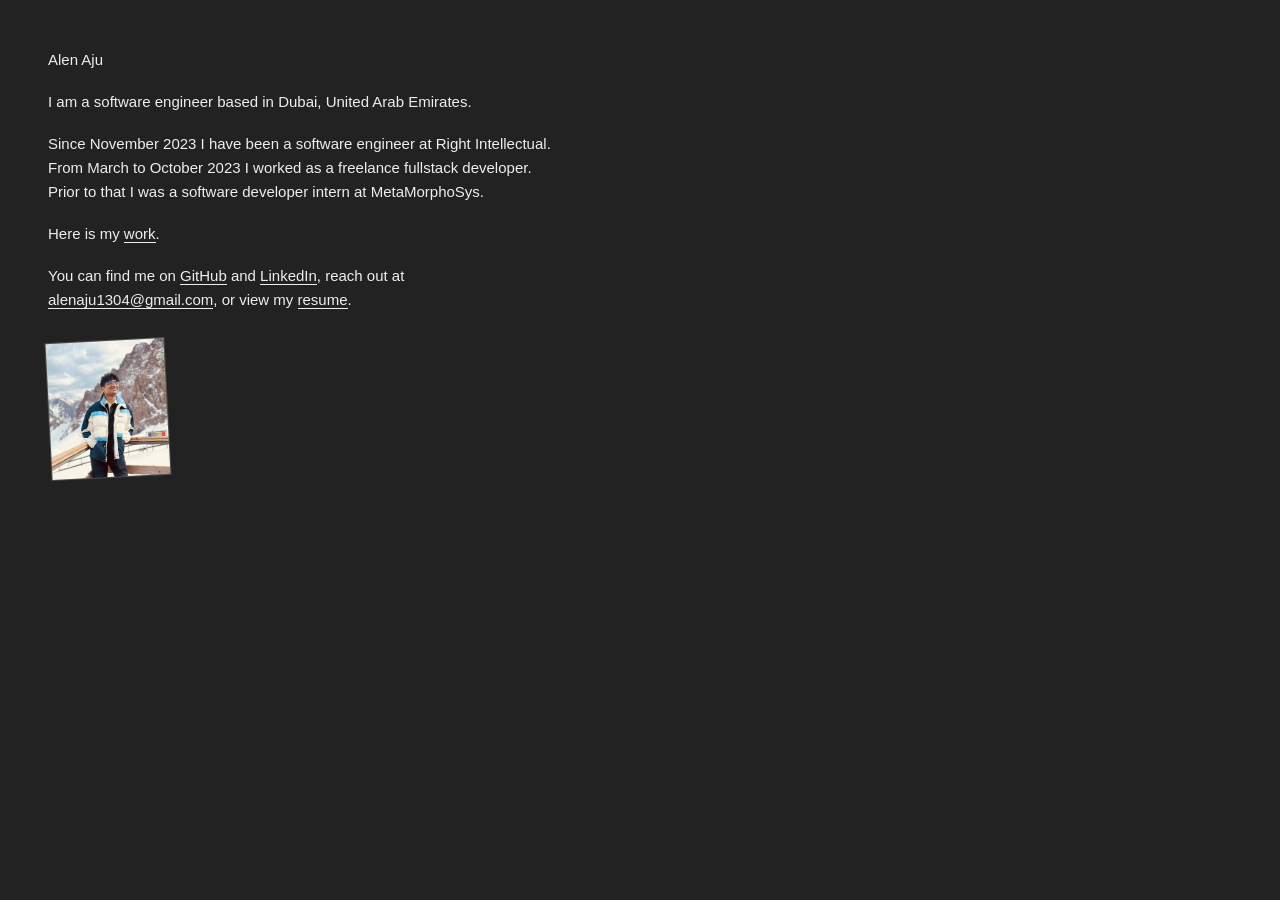
<file: index.html>
<!DOCTYPE html>
<html lang="en">
<head>
  <meta charset="UTF-8">
  <meta name="viewport" content="width=device-width, initial-scale=1">
  <title>Alen Aju</title>
  <meta name="description" content="Software engineer in Dubai.">
  <meta name="author" content="Alen Aju">
  <meta name="robots" content="index, follow">
  <link rel="canonical" href="https://www.alenaju.site/">
  <meta property="og:title" content="Alen Aju">
  <meta property="og:description" content="Software engineer in Dubai.">
  <meta property="og:url" content="https://www.alenaju.site/">
  <meta property="og:type" content="website">
  <meta name="twitter:card" content="summary">
  <meta name="twitter:title" content="Alen Aju">
  <meta name="twitter:description" content="Software engineer in Dubai.">
  <meta name="theme-color" content="#222222">
  <link rel="shortcut icon" href="./assets/images/my-avatar.ico" type="image/x-icon">
  <link href="https://api.fontshare.com/v2/css?f[]=satoshi@400,500&display=swap" rel="stylesheet">
  <link rel="stylesheet" href="./assets/css/style.css">
</head>
<body>
  <main class="detail">
    <h1>Alen Aju</h1>
    <div class="limit">
      <p>I am a software engineer based in Dubai, United Arab Emirates.</p>
      <p>Since November 2023 I have been a software engineer at Right Intellectual. From March to October 2023 I worked as a freelance fullstack developer. Prior to that I was a software developer intern at MetaMorphoSys.</p>
      <p>Here is my <a href="./work.html">work</a>.</p>
      <p>You can find me on <a href="https://github.com/aju-alen" target="_blank" rel="noopener noreferrer">GitHub</a> and <a href="https://linkedin.com/in/aju-alen/" target="_blank" rel="noopener noreferrer">LinkedIn</a>, reach out at <a href="mailto:alenaju1304@gmail.com">alenaju1304@gmail.com</a>, or view my <a href="./2026_Alen_Aju_Resume.pdf" target="_blank" rel="noopener noreferrer">resume</a>.</p>
    </div>
    <figure class="portrait-box">
      <img class="portrait" src="./portrait.jpeg" alt="Alen Aju" width="120" height="120">
    </figure>
  </main>
</body>
</html>
</file>
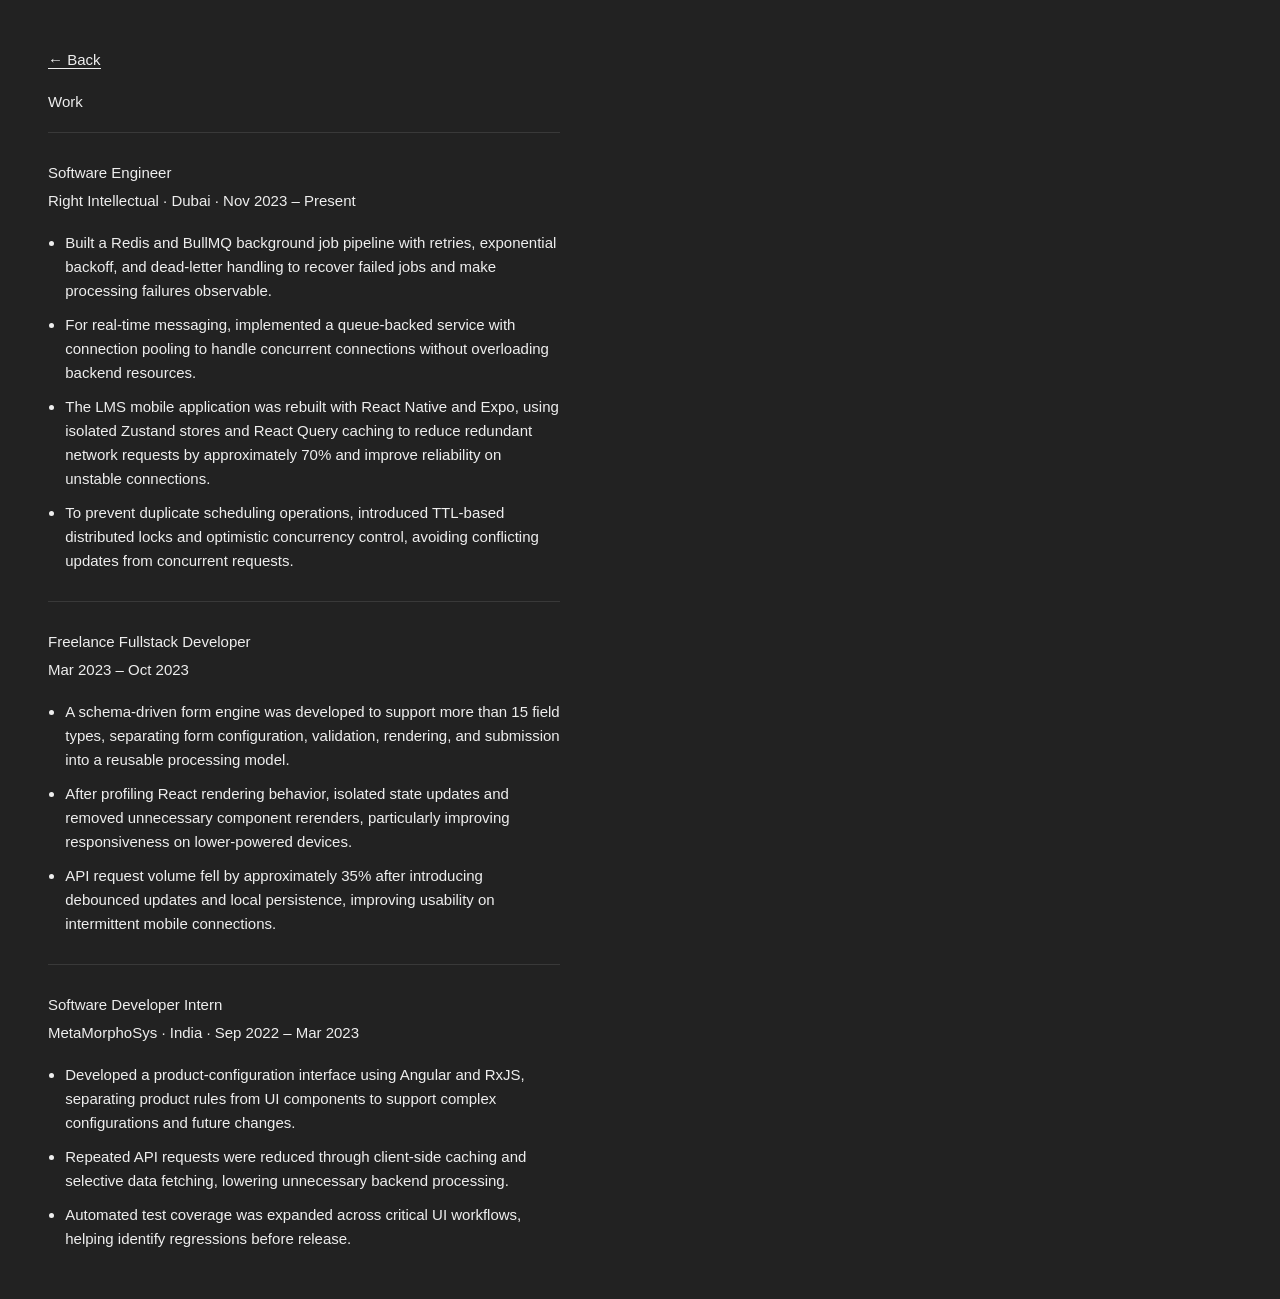
<file: work.html>
<!DOCTYPE html>
<html lang="en">
<head>
  <meta charset="UTF-8">
  <meta name="viewport" content="width=device-width, initial-scale=1">
  <title>Work — Alen Aju</title>
  <meta name="description" content="Work experience of Alen Aju.">
  <meta name="author" content="Alen Aju">
  <meta name="robots" content="index, follow">
  <link rel="canonical" href="https://www.alenaju.site/work.html">
  <meta name="theme-color" content="#222222">
  <link rel="shortcut icon" href="./assets/images/my-avatar.ico" type="image/x-icon">
  <link href="https://api.fontshare.com/v2/css?f[]=satoshi@400,500&display=swap" rel="stylesheet">
  <link rel="stylesheet" href="./assets/css/style.css">
</head>
<body>
  <main class="detail">
    <div class="limit">
      <p class="back">
        <a href="./index.html">← Back</a>
      </p>
      <h1>Work</h1>

      <section class="job">
        <h2>Software Engineer</h2>
        <p class="job-meta">Right Intellectual · Dubai · Nov 2023 – Present</p>
        <ul>
          <li>Built a Redis and BullMQ background job pipeline with retries, exponential backoff, and dead-letter handling to recover failed jobs and make processing failures observable.</li>
          <li>For real-time messaging, implemented a queue-backed service with connection pooling to handle concurrent connections without overloading backend resources.</li>
          <li>The LMS mobile application was rebuilt with React Native and Expo, using isolated Zustand stores and React Query caching to reduce redundant network requests by approximately 70% and improve reliability on unstable connections.</li>
          <li>To prevent duplicate scheduling operations, introduced TTL-based distributed locks and optimistic concurrency control, avoiding conflicting updates from concurrent requests.</li>
        </ul>
      </section>

      <section class="job">
        <h2>Freelance Fullstack Developer</h2>
        <p class="job-meta">Mar 2023 – Oct 2023</p>
        <ul>
          <li>A schema-driven form engine was developed to support more than 15 field types, separating form configuration, validation, rendering, and submission into a reusable processing model.</li>
          <li>After profiling React rendering behavior, isolated state updates and removed unnecessary component rerenders, particularly improving responsiveness on lower-powered devices.</li>
          <li>API request volume fell by approximately 35% after introducing debounced updates and local persistence, improving usability on intermittent mobile connections.</li>
        </ul>
      </section>

      <section class="job">
        <h2>Software Developer Intern</h2>
        <p class="job-meta">MetaMorphoSys · India · Sep 2022 – Mar 2023</p>
        <ul>
          <li>Developed a product-configuration interface using Angular and RxJS, separating product rules from UI components to support complex configurations and future changes.</li>
          <li>Repeated API requests were reduced through client-side caching and selective data fetching, lowering unnecessary backend processing.</li>
          <li>Automated test coverage was expanded across critical UI workflows, helping identify regressions before release.</li>
        </ul>
      </section>
    </div>
  </main>
</body>
</html>
</file>
<file: assets/css/style.css>
:root {
  color-scheme: dark;
  --background-color: #222;
  --text1: #eee;
  --text2: #aaa;
  --link: #eee;
  --wash: #ffffff1a;
  --page-padding: clamp(12px, 5dvw, 48px);
  --content-width: 512px;
  --font-size: 15px;
  --line-height: 24px;
}

*,
*::before,
*::after {
  box-sizing: border-box;
  margin: 0;
  padding: 0;
}

html,
body {
  position: relative;
}

body {
  font-family: Satoshi, "Helvetica Neue", Helvetica, Arial, sans-serif;
  font-optical-sizing: auto;
  -webkit-font-smoothing: antialiased;
  -moz-osx-font-smoothing: grayscale;
  font-style: normal;
  font-weight: 400;
  font-size: var(--font-size);
  font-variant: tabular-nums;
  line-height: 1.6;
  padding: 0 var(--page-padding);
  color: var(--text2);
  background-color: var(--background-color);
}

a {
  color: var(--text1);
  -webkit-tap-highlight-color: transparent;
  text-decoration: none;
}

a:focus-visible {
  outline: 2px solid var(--text1);
  outline-offset: 3px;
}

::selection {
  background: var(--text1);
  color: var(--background-color);
}

.detail {
  padding: var(--page-padding) 0;
  min-height: 100dvh;
}

.portrait-box {
  width: 120px;
  margin: 28px 0 0;
  padding: 8px;
  border: 1px solid var(--wash);
  background: var(--wash);
  overflow: hidden;
  transform: rotate(-3deg);
}

.portrait {
  display: block;
  width: 100%;
  height: 120px;
  object-fit: cover;
  object-position: center top;
  transform: scale(1.7);
  transform-origin: center 20%;
}

.detail h1 {
  max-width: var(--content-width);
  margin: 0 0 18px;
  color: var(--text1);
  font-size: var(--font-size);
  font-weight: 400;
  line-height: var(--line-height);
}

.limit {
  max-width: var(--content-width);
}

.detail p {
  margin-bottom: 18px;
  color: var(--text1);
  line-height: var(--line-height);
}

.detail p a {
  border-bottom: 1px solid var(--text1);
  color: var(--link);
}

.detail p a:hover,
.detail p a:active {
  color: var(--text2);
}

.back {
  margin-bottom: 28px;
}

.back a {
  border-bottom: 1px solid var(--text1);
  color: var(--link);
}

.back a:hover,
.back a:active {
  color: var(--text2);
}

.job {
  margin-bottom: 0;
  padding: 28px 0;
  border-top: 1px solid var(--wash, #ffffff1a);
}

.job:last-child {
  padding-bottom: 0;
}

.job h2 {
  margin: 0 0 4px;
  color: var(--text1);
  font-size: var(--font-size);
  font-weight: 500;
  line-height: var(--line-height);
}

.job-meta {
  margin-bottom: 12px;
  color: var(--text2);
  line-height: var(--line-height);
}

.job ul {
  padding-left: 1.15em;
  color: var(--text1);
  line-height: var(--line-height);
}

.job li {
  margin-bottom: 10px;
  list-style: disc;
}

.job li:last-child {
  margin-bottom: 0;
}
</file>
